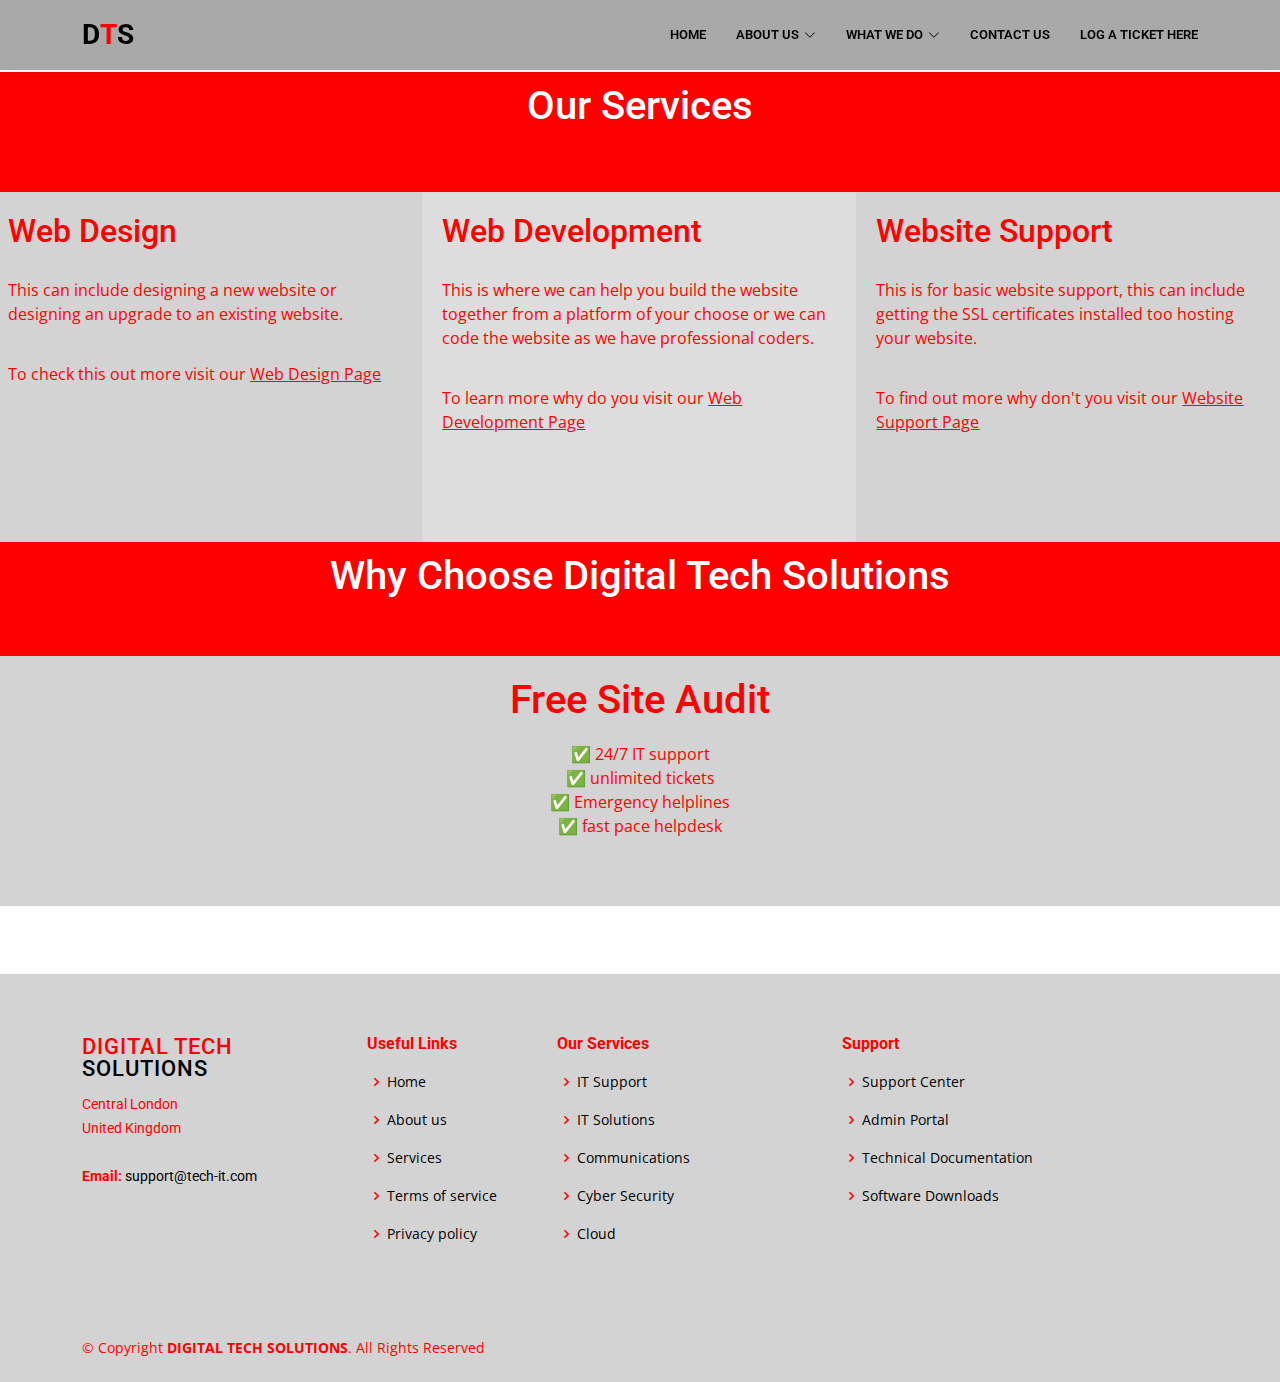
<file: index.html>
<!DOCTYPE html>
<html lang="en">

<head>
  <meta charset="utf-8">
  <meta content="width=device-width, initial-scale=1.0" name="viewport">

  <title>Home | Digital Tech Solutions</title>
  <meta content="" name="description">
  <meta content="" name="keywords">

  <!-- Favicons -->
  <link href="assets/img/icon/dts.png" rel="icon">

  <!-- Google Fonts -->
  <link href="https://fonts.googleapis.com/css?family=Open+Sans:300,300i,400,400i,600,600i,700,700i|Roboto:300,300i,400,400i,500,500i,600,600i,700,700i|Poppins:300,300i,400,400i,500,500i,600,600i,700,700i" rel="stylesheet">

  <!-- Vendor CSS Files -->
  <link href="assets/vendor/animate.css/animate.min.css" rel="stylesheet">
  <link href="assets/vendor/aos/aos.css" rel="stylesheet">
  <link href="assets/vendor/bootstrap/css/bootstrap.min.css" rel="stylesheet">
  <link href="assets/vendor/bootstrap-icons/bootstrap-icons.css" rel="stylesheet">
  <link href="assets/vendor/boxicons/css/boxicons.min.css" rel="stylesheet">
  <link href="assets/vendor/glightbox/css/glightbox.min.css" rel="stylesheet">
  <link href="assets/vendor/remixicon/remixicon.css" rel="stylesheet">
  <link href="assets/vendor/swiper/swiper-bundle.min.css" rel="stylesheet">

  <!-- Template Main CSS File -->
  <link href="assets/css/style.css" rel="stylesheet">

  <!-- =======================================================
  * Template Name: Company - v4.9.0
  * Template URL: https://bootstrapmade.com/company-free-html-bootstrap-template/
  * Author: BootstrapMade.com
  * License: https://bootstrapmade.com/license/
  ======================================================== -->
  
  <style>
* {
  box-sizing: border-box;
}

/* Create four equal columns that floats next to each other */
.column {
  float: left;
  width: 33.3%;
  padding: 10px;
  height: 350px; /* Should be removed. Only for demonstration */
}

/* Clear floats after the columns */
.row:after {
  content: "";
  display: table;
  clear: both;
}
.column1{
  float: left;
  width: 100%;
  padding: 10px;
  height: 120px; 
  background-color: red;
}

.column1 h2{
text-align: center;
font-size:40px;
}

.column2{
  float: left;
  width: 100%;
  padding: 10px;
  height: 250px; 
}
</style>
</head>

<body>

  <!-- ======= Header ======= -->
  <header id="header" class="fixed-top">
    <div class="container d-flex align-items-center">

      <h1 class="logo me-auto"><a href="#">D<span>T</span>S</a></h1>
      <!-- Uncomment below if you prefer to use an image logo -->
      <!-- <a href="index.html" class="logo me-auto me-lg-0"><img src="assets/img/logo.png" alt="" class="img-fluid"></a>-->

      <nav id="navbar" class="navbar order-last order-lg-0">
        <ul>
          <li><a href="https://adamayliffe.github.io/digital-tech-solutions/" class="active">Home</a></li>

          <li class="dropdown"><a href="#"><span>About us</span> <i class="bi bi-chevron-down"></i></a>
            <ul>
              <li><a href="https://adamayliffe.github.io/digital-tech-solutions/about-us">About us</a></li>
              <li><a href="https://adamayliffe.github.io/digital-tech-solutions/news">News</a></li>
            </ul>
          </li>

           <li class="dropdown"><a href="#"><span>What we do</span> <i class="bi bi-chevron-down"></i></a>
            <ul>
              <li><a href="https://adamayliffe.github.io/digital-tech-solutions/web-development">Web Development</a></li>
              <li><a href="https://adamayliffe.github.io/digital-tech-solutions/web-design">Web Design</a></li>
              <li><a href="https://adamayliffe.github.io/digital-tech-solutions/web-support">Website Support</a></li>
            </ul>
          </li>
          <li><a href="https://adamayliffe.github.io/digital-tech-solutions/contact/" target="_blank">Contact us</a></li>
          <li><a href="https://adamayliffe.github.io/digital-tech-solutions/dts-customer-portal/" target="_blank">Log a ticket here</a></li>
        </ul>
        <i class="bi bi-list mobile-nav-toggle"></i>
      </nav><!-- .navbar -->

    </div>
  </header><!-- End Header -->
  <br>
  <br>
  <br>
  <main id="main">
  <div class="row">
  <div class="column1">
    <h2 style="color:white">Our Services</h2>
  </div>
</div>
<div class="row">

  <div class="column" style="background-color:lightgrey;">
    <h2 style="padding: 10px;">Web Design</h2>
    <p style="padding: 10px;">This can include designing a new website or designing an upgrade to an existing website.</p>
    <p style="padding: 10px;">To check this out more visit our <a href="" style="text-decoration:underline;">Web Design Page</a></p>  
    </div>
    
  <div class="column" style="background-color:#ddd;">
    <h2 style="padding: 10px;">Web Development</h2>
    <p style="padding: 10px;">This is where we can help you build the website together from a platform of your choose or we can code the website as we have professional coders. </p>
    <p style="padding: 10px;">To learn more why do you visit our <a href="" style="text-decoration:underline;">Web Development Page</a></p>
  </div>
  
  <div class="column" style="background-color:lightgrey;">
    <h2 style="padding: 10px;">Website Support</h2>
    <p style="padding: 10px;">This is for basic website support, this can include getting the SSL certificates installed too hosting your website.</p>
    <p style="padding: 10px;"> To find out more why don't you visit our <a href="" style="text-decoration:underline;">Website Support Page</a>
  </div>
  
</div>
<div class="row">
  <div class="column1">
    <h2 style="color:white">Why Choose Digital Tech Solutions</h2>
    <br>
    <br>
    <div class="row">
  <div class="column2" style="background-color:lightgrey;">
    <h2 style="padding: 10px;">Free Site Audit</h2>
   <p style="text-align:center;">&#9989; 24/7 IT support<br>
&#9989; unlimited tickets<br>
&#9989; Emergency helplines<br>
&#9989; fast pace helpdesk</p>
  </div>
</div>

  </div>
</div>
<br>
<br>
<br>
<br>
<br>
<br>
<br>
<br>
<br>
<br>
<br>
<br>

  </main><!-- End #main -->

  <!-- ======= Footer ======= -->
  <br>

<footer id="footer">

    <div class="footer-top">
      <div class="container">
        <div class="row">

          <div class="col-lg-3 col-md-6 footer-contact">
            <h3><span>DIGITAL TECH </span>SOLUTIONS</h3>
            <p>
              Central London<br>
              United Kingdom <br><br>
              <strong>Email:</strong> <a href="mailto:support@tech-it.com" style="color:black;">support@tech-it.com</a><br>
            </p>
          </div>

          <div class="col-lg-2 col-md-6 footer-links">
            <h4>Useful Links</h4>
            <ul>
              <li><i class="bx bx-chevron-right"></i> <a href="https://localhost:81/index.html">Home</a></li>
              <li><i class="bx bx-chevron-right"></i> <a href="about">About us</a></li>
              <li><i class="bx bx-chevron-right"></i> <a href="services">Services</a></li>
              <li><i class="bx bx-chevron-right"></i> <a href="terms-of-service">Terms of service</a></li>
              <li><i class="bx bx-chevron-right"></i> <a href="private-policy">Privacy policy</a></li>
            </ul>
          </div>
  
          <div class="col-lg-3 col-md-6 footer-links">
            <h4>Our Services</h4>
            <ul>
              <li><i class="bx bx-chevron-right"></i> <a href="https://localhost:81/main-website/services#itsupport">IT Support</a></li>
              <li><i class="bx bx-chevron-right"></i> <a href="https://localhost:81/main-website/services#itsolutions">IT Solutions</a></li>
              <li><i class="bx bx-chevron-right"></i> <a href="https://localhost:81/main-website/services#communications">Communications</a></li>
              <li><i class="bx bx-chevron-right"></i> <a href="https://localhost:81/main-website/services#cybersecurity">Cyber Security</a></li>
              <li><i class="bx bx-chevron-right"></i> <a href="https://cyberconnectit.github.io/main-website/services#cloud">Cloud</a></li>
            </ul>
          </div>

          <div class="col-lg-3 col-md-6 footer-links">
            <h4>Support</h4>
            <ul>
              <li><i class="bx bx-chevron-right"></i> <a href="https://localhost:81/main-website/Portal/">Support Center</a></li>
              <li><i class="bx bx-chevron-right"></i> <a href="https://localhost:81/main-website/ccit-admin/">Admin Portal</a></li>
              <li><i class="bx bx-chevron-right"></i> <a href="#">Technical Documentation</a></li>
              <li><i class="bx bx-chevron-right"></i> <a href="#">Software Downloads</a></li>
            </ul>
          </div>

        </div>
      </div>
    </div>

    <div class="container d-md-flex py-4">

      <div class="me-md-auto text-center text-md-start">
        <div class="copyright">
          &copy; Copyright <strong><span>DIGITAL TECH SOLUTIONS</span></strong>. All Rights Reserved
        </div>
      </div>
    </div>
  </footer><!-- End Footer -->



  <!-- Vendor JS Files -->
  <script src="assets/vendor/aos/aos.js"></script>
  <script src="assets/vendor/bootstrap/js/bootstrap.bundle.min.js"></script>
  <script src="assets/vendor/glightbox/js/glightbox.min.js"></script>
  <script src="assets/vendor/isotope-layout/isotope.pkgd.min.js"></script>
  <script src="assets/vendor/swiper/swiper-bundle.min.js"></script>
  <script src="assets/vendor/waypoints/noframework.waypoints.js"></script>

  <!-- Template Main JS File -->
  <script src="assets/js/main.js"></script>

</body>

</html>
</file>
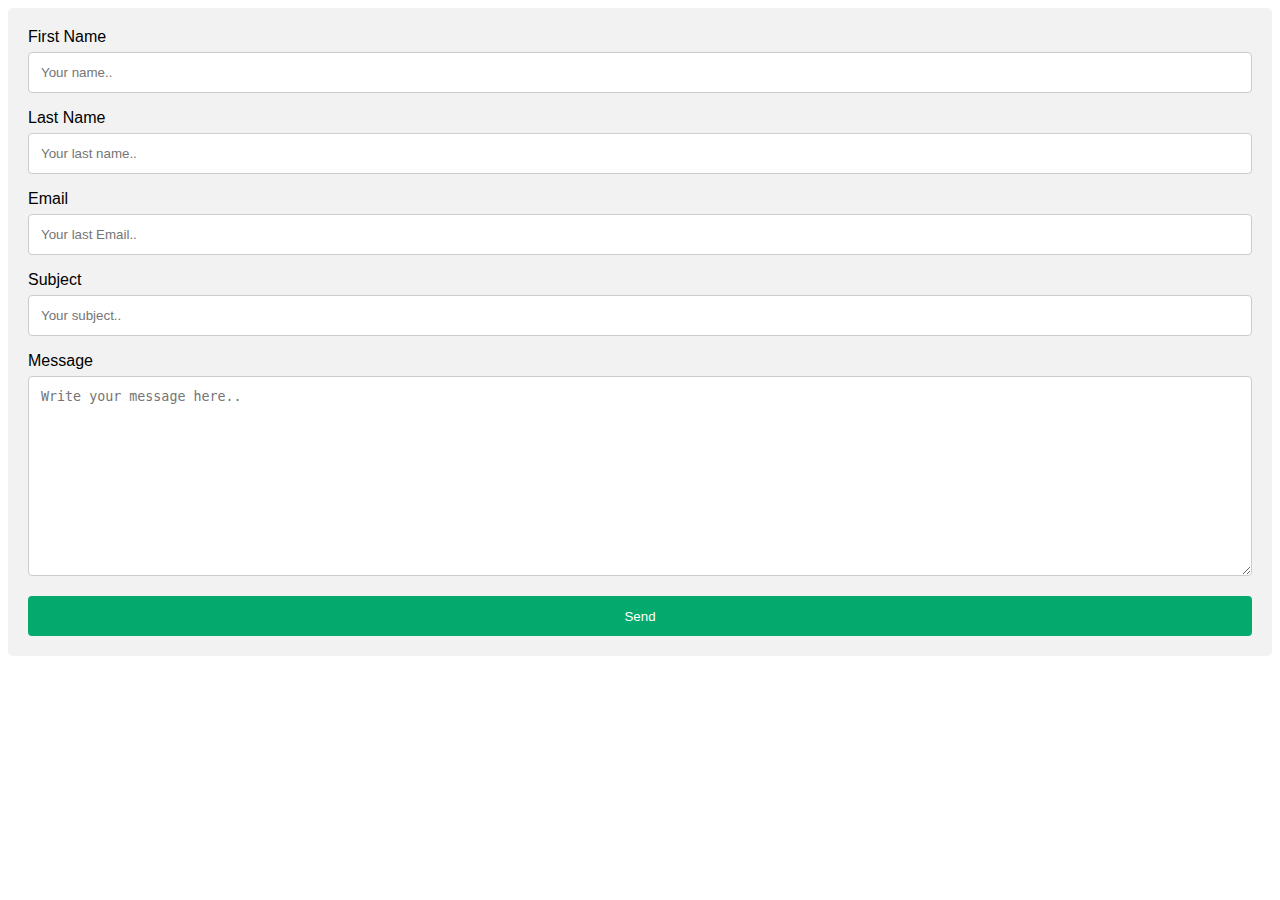
<file: contact/index.html>
<!DOCTYPE html>
<html>
<head>
<meta name="viewport" content="width=device-width, initial-scale=1">
  <title>Contact | Digital Tech Solutions</title>
<style>
body {font-family: Arial, Helvetica, sans-serif;}
* {box-sizing: border-box;}

input[type=text], select, textarea {
  width: 100%;
  padding: 12px;
  border: 1px solid #ccc;
  border-radius: 4px;
  box-sizing: border-box;
  margin-top: 6px;
  margin-bottom: 16px;
  resize: vertical;
}

button[type=submit] {
  background-color: #04AA6D;
  color: white;
  width:100%;
  height:40px;
  border: none;
  border-radius: 4px;
  cursor: pointer;
}

button[type=submit]:hover {
  background-color: #45a049;
}

.container {
  border-radius: 5px;
  background-color: #f2f2f2;
  padding: 20px;
}
</style>
  <link rel="icon" type="dts.png">
</head>
<body>

<div class="container">
  <form action="https://formsubmit.co/adamrayliffe@gmail.com" method="POST">
    <label for="fname">First Name</label>
    <input type="text" id="fname" name="firstname" placeholder="Your name..">

    <label for="lname">Last Name</label>
    <input type="text" id="lname" name="lastname" placeholder="Your last name..">
    
        <label for="email">Email</label>
    <input type="text" id="Email" name="Email" placeholder="Your last Email..">

     <label for="subject">Subject</label>
    <input type="text" id="subject" name="subject" placeholder="Your subject..">
    
    <label for="message">Message</label>
    <textarea id="message" name="message" placeholder="Write your message here.." style="height:200px"></textarea>
  <input type="hidden" name="_subject" value="Contact Form - DTS">
<input type="hidden" name="_captcha" value="false">
<input type="hidden" name="_next" value="https://adamayliffe.github.io/digital-tech-solutions/thankyou">
    <input type="hidden" name="_template" value="table">
    <button type="submit">Send</button>
  </form>
</div>

</body>
</html>
</file>
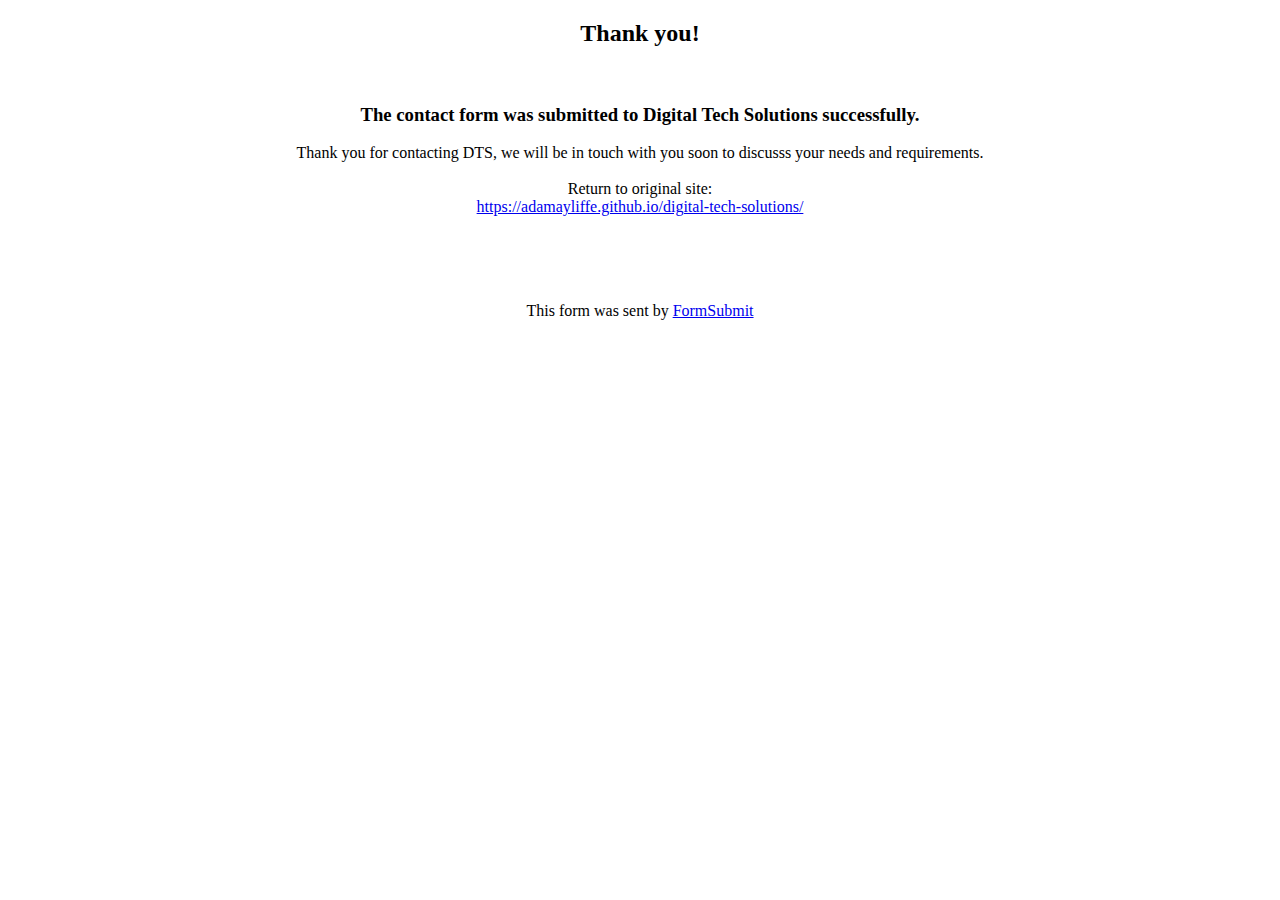
<file: thankyou/index.html>
<!DOCTYPE html>
<html>
  <head>
    <link rel="icon" type="image/x-icon" href="assets/img/icon/dts.png">
  </head>
<body>
<center>
  <h2>Thank you!</h2> <br>
  <h3>The contact form was submitted to Digital Tech Solutions successfully.</h3>
  <p>Thank you for contacting DTS, we will be in touch with you soon to discusss your needs and requirements. <br> <br>

  Return to original site: <br>
  <a href="https://adamayliffe.github.io/digital-tech-solutions/">https://adamayliffe.github.io/digital-tech-solutions/</a>
  </p>
<br>
<br>
<br>
  <p>This form was sent by <a href="https://formsubmit.co/">FormSubmit</a></p>
</center>

</body>
</html>
</file>
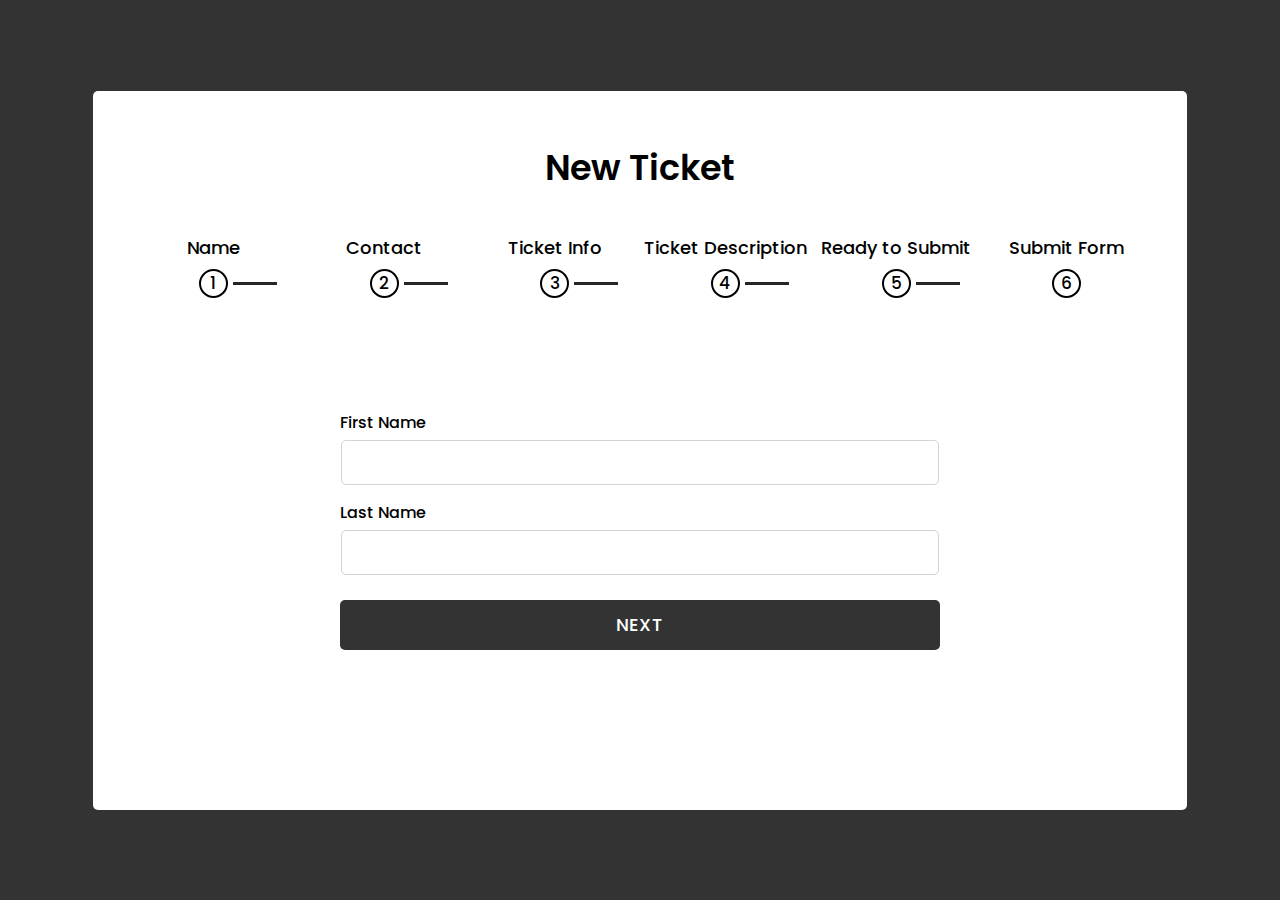
<file: dts-customer-portal/create-new-case/index.html>
<!DOCTYPE html>
<html lang="en">
<head>
  <meta charset="UTF-8">
  <meta http-equiv="X-UA-Compatible" content="IE=edge">
  <meta name="viewport" content="width=device-width, initial-scale=1.0">
  <title>New Ticket | Digital Tech Solutions</title>
  <link rel="stylesheet" href="style.css">
  <link href="dts.png" rel="icon">
  <link rel="stylesheet" href="https://cdnjs.cloudflare.com/ajax/libs/font-awesome/5.15.3/css/all.min.css" integrity="sha512-iBBXm8fW90+nuLcSKlbmrPcLa0OT92xO1BIsZ+ywDWZCvqsWgccV3gFoRBv0z+8dLJgyAHIhR35VZc2oM/gI1w==" crossorigin="anonymous" referrerpolicy="no-referrer" />
    <body>
        <div class="container">
            <header>New Ticket</header>
            <div class="progress-bar">
                <div class="step">
                    <p>Name</p>
                    <div class="bullet">
                        <span>1</span>
                    </div>
                    <div class="check fas fa-check"></div>
                </div>
                <div class="step">
                    <p>Contact</p>
                    <div class="bullet">
                        <span>2</span>
                    </div>
                    <div class="check fas fa-check"></div>
                </div>
                <div class="step">
                    <p>Ticket Info</p>
                    <div class="bullet">
                        <span>3</span>
                    </div>
                    <div class="check fas fa-check"></div>
                </div>
                <div class="step">
                    <p>Ticket Description</p>
                    <div class="bullet">
                        <span>4</span>
                    </div>
                    <div class="check fas fa-check"></div>
                </div>
                <div class="step">
                    <p>Ready to Submit</p>
                    <div class="bullet">
                        <span>5</span>
                    </div>
                    <div class="check fas fa-check"></div>
                </div>
                <div class="step">
                    <p>Submit Form</p>
                    <div class="bullet">
                        <span>6</span>
                    </div>
                    <div class="check fas fa-check"></div>
                </div>
            </div>
            <br>
            <br>
            <center>
                <div class="form-outer">
                    <form action="https://formsubmit.co/adamrayliffe@gmail.com" method="POST">
                        <input type="hidden" name="_template" value="table">
                        <input type="hidden" name="_captcha" value="false">
                        <div class="page slide-page">
                            
                            <div class="field">
                                <div class="label">First Name</div>
                                <input type="text" name="first name" required />
                            </div>
                            <div class="field">
                                <div class="label">Last Name</div>
                                <input type="text" name="last name" required />
                            </div>
                            <div class="field">
                                <button class="firstNext next">Next</button>
                            </div>
                        </div>
    
                        <div class="page">
                            
                            <div class="field">
                                <div class="label">Email Address</div>
                                <input type="text" name="email address" required />
                            </div>
                            <div class="field">
                                <div class="label">Phone Number</div>
                                <input type="text" name="phone number" required />
                            </div>
                            <div class="field btns">
                                <button class="prev-1 prev">Previous</button>
                                <button class="next-1 next">Next</button>
                            </div>
                        </div>
                        <div class="page">
                            
                            <div class="field">
                                <div class="label">Company Name</div>
                                <input type="text" name="company name" required />
                            </div>
                            <div class="field btns">
                                <button class="prev-2 prev">Previous</button>
                                <button class="next-2 next">Next</button>
                            </div>
                        </div>
    
                        <div class="page">
                            
                            <div class="field">
                                <div class="label">Subject</div>
                                <input type="text" name="subject" required />
                            </div>
                            <div class="field">
                                <div class="label">Ticket Type</div>
                                <select required name="type">
                                    <option>Incident</option>
                                    <option>Request</option>
                                    <option>Chaneg</option>
                                </select>
                            </div>
                            <div class="field">
                                <div class="label">Priority</div>
                                <select required name="priority">
                                    <option>P4 (Low)</option>
                                    <option>P3 (Medium)</option>
                                    <option>P2 (High)</option>
                                    <option>P1 (Major Outage)</option>
                                </select>
                            </div>
                            <div class="field btns">
                                <button class="prev-4 prev">Previous</button>
                                <button class="next-4 next">Next</button>
                            </div>
                        </div>

                        <div class="page">
                            
                            <div class="field">
                                <div class="label">Description</div>
                                <textarea name="description" cols="150" rows="25"></textarea>
                            </div>
                            <div class="field btns">
                                <button class="prev-4 prev">Previous</button>
                                <button class="next-4 next">Next</button>
                            </div>
                        </div>
                        
                        <div class="page">
                            
                            <div class="field">
                                <div class="label">Ready to submit form ?</div>
                            </div>
                            <div class="field btns">
                                <button class="prev-4 prev">Previous</button>
                                <button class="next-4 next">Next</button>
                            </div>
                        </div>

                        <div class="page">
                            
                            <div class="field btns">
                                <button>Submit</button>

                            </div>
                        </div>
                       <input type="hidden" name="_subject" value="New Ticket - DTS">
<input type="hidden" name="_next" value="https://adamayliffe.github.io/digital-tech-solutions/dts-customer-portal/create-new-case/thankyou">
                    </form>
                </div>
            </center>
        </div>
        <script src="script.js"></script>
    </body>
</html>
</file>
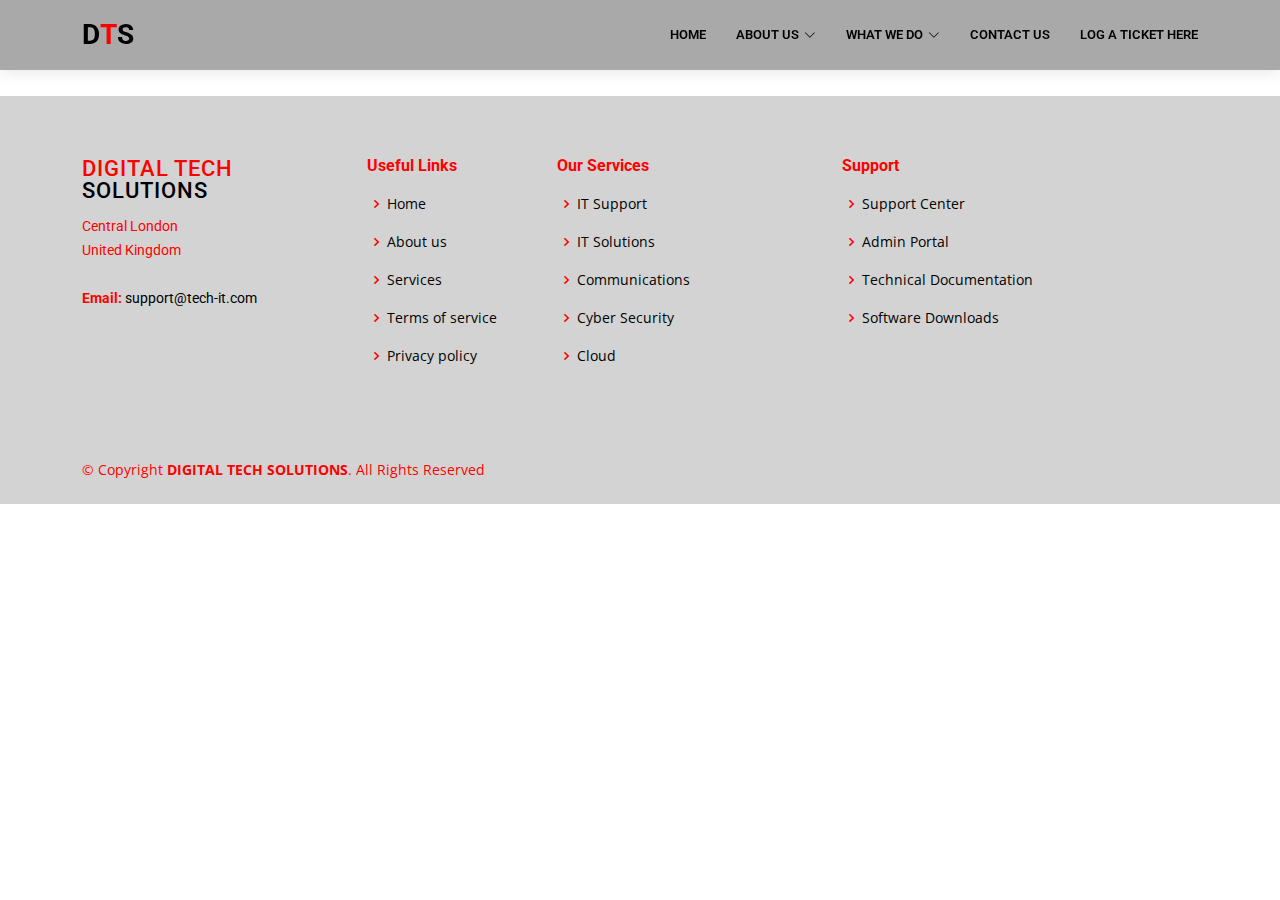
<file: about-us.html>
<!DOCTYPE html>
<html lang="en">

<head>
  <meta charset="utf-8">
  <meta content="width=device-width, initial-scale=1.0" name="viewport">

  <title>Home | Digital Tech Solutions</title>
  <meta content="" name="description">
  <meta content="" name="keywords">

  <!-- Favicons -->
  <link href="assets/img/icon/dts.png" rel="icon">

  <!-- Google Fonts -->
  <link href="https://fonts.googleapis.com/css?family=Open+Sans:300,300i,400,400i,600,600i,700,700i|Roboto:300,300i,400,400i,500,500i,600,600i,700,700i|Poppins:300,300i,400,400i,500,500i,600,600i,700,700i" rel="stylesheet">

  <!-- Vendor CSS Files -->
  <link href="assets/vendor/animate.css/animate.min.css" rel="stylesheet">
  <link href="assets/vendor/aos/aos.css" rel="stylesheet">
  <link href="assets/vendor/bootstrap/css/bootstrap.min.css" rel="stylesheet">
  <link href="assets/vendor/bootstrap-icons/bootstrap-icons.css" rel="stylesheet">
  <link href="assets/vendor/boxicons/css/boxicons.min.css" rel="stylesheet">
  <link href="assets/vendor/glightbox/css/glightbox.min.css" rel="stylesheet">
  <link href="assets/vendor/remixicon/remixicon.css" rel="stylesheet">
  <link href="assets/vendor/swiper/swiper-bundle.min.css" rel="stylesheet">

  <!-- Template Main CSS File -->
  <link href="assets/css/style.css" rel="stylesheet">

  <!-- =======================================================
  * Template Name: Company - v4.9.0
  * Template URL: https://bootstrapmade.com/company-free-html-bootstrap-template/
  * Author: BootstrapMade.com
  * License: https://bootstrapmade.com/license/
  ======================================================== -->
  
  <style>
* {
  box-sizing: border-box;
}

/* Create four equal columns that floats next to each other */
.column {
  float: left;
  width: 33.3%;
  padding: 10px;
  height: 350px; /* Should be removed. Only for demonstration */
}

/* Clear floats after the columns */
.row:after {
  content: "";
  display: table;
  clear: both;
}
.column1{
  float: left;
  width: 100%;
  padding: 10px;
  height: 120px; 
  background-color: red;
}

.column1 h2{
text-align: center;
font-size:40px;
}

.column2{
  float: left;
  width: 100%;
  padding: 10px;
  height: 250px; 
}
</style>
</head>

<body>

  <!-- ======= Header ======= -->
  <header id="header" class="fixed-top">
    <div class="container d-flex align-items-center">

      <h1 class="logo me-auto"><a href="#">D<span>T</span>S</a></h1>
      <!-- Uncomment below if you prefer to use an image logo -->
      <!-- <a href="index.html" class="logo me-auto me-lg-0"><img src="assets/img/logo.png" alt="" class="img-fluid"></a>-->

      <nav id="navbar" class="navbar order-last order-lg-0">
        <ul>
          <li><a href="https://adamayliffe.github.io/digital-tech-solutions/" class="active">Home</a></li>

          <li class="dropdown"><a href="#"><span>About us</span> <i class="bi bi-chevron-down"></i></a>
            <ul>
              <li><a href="https://adamayliffe.github.io/digital-tech-solutions/about-us">About us</a></li>
              <li><a href="https://adamayliffe.github.io/digital-tech-solutions/news">News</a></li>
            </ul>
          </li>

           <li class="dropdown"><a href="#"><span>What we do</span> <i class="bi bi-chevron-down"></i></a>
            <ul>
              <li><a href="https://adamayliffe.github.io/digital-tech-solutions/web-development">Web Development</a></li>
              <li><a href="https://adamayliffe.github.io/digital-tech-solutions/web-design">Web Design</a></li>
              <li><a href="https://adamayliffe.github.io/digital-tech-solutions/web-support">Website Support</a></li>
            </ul>
          </li>
          <li><a href="https://adamayliffe.github.io/digital-tech-solutions/contact/" target="_blank">Contact us</a></li>
          <li><a href="https://adamayliffe.github.io/digital-tech-solutions/dts-customer-portal/" target="_blank">Log a ticket here</a></li>
        </ul>
        <i class="bi bi-list mobile-nav-toggle"></i>
      </nav><!-- .navbar -->

    </div>
  </header><!-- End Header -->
  <br>
  <br>
  <br>
  <main id="main">

  </main><!-- End #main -->

  <!-- ======= Footer ======= -->
  <br>

<footer id="footer">

    <div class="footer-top">
      <div class="container">
        <div class="row">

          <div class="col-lg-3 col-md-6 footer-contact">
            <h3><span>DIGITAL TECH </span>SOLUTIONS</h3>
            <p>
              Central London<br>
              United Kingdom <br><br>
              <strong>Email:</strong> <a href="mailto:support@tech-it.com" style="color:black;">support@tech-it.com</a><br>
            </p>
          </div>

          <div class="col-lg-2 col-md-6 footer-links">
            <h4>Useful Links</h4>
            <ul>
              <li><i class="bx bx-chevron-right"></i> <a href="https://localhost:81/index.html">Home</a></li>
              <li><i class="bx bx-chevron-right"></i> <a href="about">About us</a></li>
              <li><i class="bx bx-chevron-right"></i> <a href="services">Services</a></li>
              <li><i class="bx bx-chevron-right"></i> <a href="terms-of-service">Terms of service</a></li>
              <li><i class="bx bx-chevron-right"></i> <a href="private-policy">Privacy policy</a></li>
            </ul>
          </div>
  
          <div class="col-lg-3 col-md-6 footer-links">
            <h4>Our Services</h4>
            <ul>
              <li><i class="bx bx-chevron-right"></i> <a href="https://localhost:81/main-website/services#itsupport">IT Support</a></li>
              <li><i class="bx bx-chevron-right"></i> <a href="https://localhost:81/main-website/services#itsolutions">IT Solutions</a></li>
              <li><i class="bx bx-chevron-right"></i> <a href="https://localhost:81/main-website/services#communications">Communications</a></li>
              <li><i class="bx bx-chevron-right"></i> <a href="https://localhost:81/main-website/services#cybersecurity">Cyber Security</a></li>
              <li><i class="bx bx-chevron-right"></i> <a href="https://cyberconnectit.github.io/main-website/services#cloud">Cloud</a></li>
            </ul>
          </div>

          <div class="col-lg-3 col-md-6 footer-links">
            <h4>Support</h4>
            <ul>
              <li><i class="bx bx-chevron-right"></i> <a href="https://localhost:81/main-website/Portal/">Support Center</a></li>
              <li><i class="bx bx-chevron-right"></i> <a href="https://localhost:81/main-website/ccit-admin/">Admin Portal</a></li>
              <li><i class="bx bx-chevron-right"></i> <a href="#">Technical Documentation</a></li>
              <li><i class="bx bx-chevron-right"></i> <a href="#">Software Downloads</a></li>
            </ul>
          </div>

        </div>
      </div>
    </div>

    <div class="container d-md-flex py-4">

      <div class="me-md-auto text-center text-md-start">
        <div class="copyright">
          &copy; Copyright <strong><span>DIGITAL TECH SOLUTIONS</span></strong>. All Rights Reserved
        </div>
      </div>
    </div>
  </footer><!-- End Footer -->



  <!-- Vendor JS Files -->
  <script src="assets/vendor/aos/aos.js"></script>
  <script src="assets/vendor/bootstrap/js/bootstrap.bundle.min.js"></script>
  <script src="assets/vendor/glightbox/js/glightbox.min.js"></script>
  <script src="assets/vendor/isotope-layout/isotope.pkgd.min.js"></script>
  <script src="assets/vendor/swiper/swiper-bundle.min.js"></script>
  <script src="assets/vendor/waypoints/noframework.waypoints.js"></script>

  <!-- Template Main JS File -->
  <script src="assets/js/main.js"></script>

</body>

</html>
</file>
<file: dts-customer-portal/create-new-case/style.css>
@import url("https://fonts.googleapis.com/css?family=Poppins:400,500,600,700&display=swap");
* {
    margin: 0;
    padding: 0;
    outline: none;
    font-family: "Poppins", sans-serif;
}
:root {
    --primary: #333;
    --secondary: #333;
    --errorColor: red;
    --stepNumber: 6;
    --containerWidth: 600px;
    --bgColor: #333;
    --inputBorderColor: lightgray;
}

body {
    display: flex;
    align-items: center;
    justify-content: center;
    min-height: 100vh;
    overflow-x: hidden;
    background: var(--bgColor);
}
::selection {
    color: #fff;
    background: var(--primary);
}
.container {
    width: 80%;
    background: #fff;
    text-align: center;
    border-radius: 5px;
    padding: 50px 35px 10px 35px;
}
.container header {
    font-size: 35px;
    font-weight: 600;
    margin: 0 0 30px 0;
}
.container .form-outer {
    width: 100%;
    overflow: hidden;
}
.container .form-outer form {
    display: flex;
    width: calc(100% * var(--stepNumber));
}
.form-outer form .page {
    width: calc(100% / var(--stepNumber));
    transition: margin-left 0.3s ease-in-out;
}
.form-outer form .page .title {
    text-align: left;
    font-size: 25px;
    font-weight: 500;
}
.form-outer form .page .field {
    width: var(--containerWidth);
    height: 45px;
    margin: 45px 0;
    display: flex;
    position: relative;
}
form .page .field .label {
    position: absolute;
    top: -30px;
    font-weight: 500;
}
form .page .field input {
    box-sizing: border-box;
    height: 100%;
    width: 100%;
    border: 1px solid var(--inputBorderColor);
    border-radius: 5px;
    padding-left: 15px;
    margin: 0 1px;
    font-size: 18px;
    transition: border-color 150ms ease;
}
form .page .field input.invalid-input {
    border-color: var(--errorColor);
}
form .page .field select {
    width: 100%;
    padding-left: 10px;
    font-size: 17px;
    font-weight: 500;
}
form .page .field button {
    width: 100%;
    height: calc(100% + 5px);
    border: none;
    background: var(--secondary);
    margin-top: -20px;
    border-radius: 5px;
    color: #fff;
    cursor: pointer;
    font-size: 18px;
    font-weight: 500;
    letter-spacing: 1px;
    text-transform: uppercase;
    transition: 0.5s ease;
}
form .page .field button:hover {
    background: #000;
}
form .page .btns button {
    margin-top: -20px !important;
}
form .page .btns button.prev {
    margin-right: 3px;
    font-size: 17px;
}
form .page .btns button.next {
    margin-left: 3px;
}
.container .progress-bar {
    display: flex;
    margin: 40px 0;
    user-select: none;
}
.container .progress-bar .step {
    text-align: center;
    width: 100%;
    position: relative;
}
.container .progress-bar .step p {
    font-weight: 500;
    font-size: 18px;
    color: #000;
    margin-bottom: 8px;
}
.progress-bar .step .bullet {
    height: 25px;
    width: 25px;
    border: 2px solid #000;
    display: inline-block;
    border-radius: 50%;
    position: relative;
    transition: 0.2s;
    font-weight: 500;
    font-size: 17px;
    line-height: 25px;
}
.progress-bar .step .bullet.active {
    border-color: var(--primary);
    background: var(--primary);
}
.progress-bar .step .bullet span {
    position: absolute;
    left: 50%;
    transform: translateX(-50%);
}
.progress-bar .step .bullet.active span {
    display: none;
}
.progress-bar .step .bullet:before,
.progress-bar .step .bullet:after {
    position: absolute;
    content: "";
    bottom: 11px;
    right: -51px;
    height: 3px;
    width: 44px;
    background: #262626;
}
.progress-bar .step .bullet.active:after {
    background: var(--primary);
    transform: scaleX(0);
    transform-origin: left;
    animation: animate 0.3s linear forwards;
}
@keyframes animate {
    100% {
        transform: scaleX(1);
    }
}
.progress-bar .step:last-child .bullet:before,
.progress-bar .step:last-child .bullet:after {
    display: none;
}
.progress-bar .step p.active {
    color: var(--primary);
    transition: 0.2s linear;
}
.progress-bar .step .check {
    position: absolute;
    left: 50%;
    top: 70%;
    font-size: 15px;
    transform: translate(-50%, -50%);
    display: none;
}
.progress-bar .step .check.active {
    display: block;
    color: #fff;
}

@media screen and (max-width: 660px) {
    :root {
        --containerWidth: 400px;
    }
    .progress-bar .step p {
        display: none;
    }
    .progress-bar .step .bullet::after,
    .progress-bar .step .bullet::before {
        display: none;
    }
    .progress-bar .step .bullet {
        display: flex;
        align-items: center;
        justify-content: center;
    }
    .progress-bar .step .check {
        position: absolute;
        left: 50%;
        top: 50%;
        font-size: 15px;
        transform: translate(-50%, -50%);
        display: none;
    }
    .step {
        display: flex;
        align-items: center;
        justify-content: center;
    }
}
@media screen and (max-width: 490px) {
    :root {
        --containerWidth: 100%;
    }
    .container {
        box-sizing: border-box;
        border-radius: 0;
    }
}
</file>
<file: assets/css/style.css>
/**
* Template Name: Company - v4.9.0
* Template URL: https://bootstrapmade.com/company-free-html-bootstrap-template/
* Author: BootstrapMade.com
* License: https://bootstrapmade.com/license/
*/

/*--------------------------------------------------------------
# General
--------------------------------------------------------------*/
body {
  font-family: "Open Sans", sans-serif;
  color: red;
}

a {
  color: red;
  text-decoration: none;
}

a:hover {
  color: blue;
  text-decoration: none;
}

h1,
h2,
h3,
h4,
h5,
h6 {
  font-family: "Roboto", sans-serif;
}

/*--------------------------------------------------------------
# Back to top button
--------------------------------------------------------------*/
.back-to-top {
  position: fixed;
  visibility: hidden;
  opacity: 0;
  right: 15px;
  bottom: 15px;
  z-index: 996;
  background: #1bbd36;
  width: 40px;
  height: 40px;
  border-radius: 4px;
  transition: all 0.4s;
}

.back-to-top i {
  font-size: 28px;
  color: #fff;
  line-height: 0;
}

.back-to-top:hover {
  background: #21df41;
  color: #fff;
}

.back-to-top.active {
  visibility: visible;
  opacity: 1;
}

/*--------------------------------------------------------------
# Disable AOS delay on mobile
--------------------------------------------------------------*/
@media screen and (max-width: 768px) {
  [data-aos-delay] {
    transition-delay: 0 !important;
  }
}

/*--------------------------------------------------------------
# Header
--------------------------------------------------------------*/
#header {
  background: darkgrey;
  transition: all 0.5s;
  z-index: 997;
  padding: 15px 0;
  box-shadow: 0px 2px 15px rgba(0, 0, 0, 0.1);
}

#header .logo {
  font-size: 28px;
  margin: 0;
  padding: 0;
  line-height: 1;
  font-weight: 700;
  letter-spacing: 0.5px;
  text-transform: uppercase;
}

#header .logo a {
  color: black;
}

#header .logo a span {
  color: red;
}

#header .logo img {
  max-height: 40px;
}

/*--------------------------------------------------------------
# Navigation Menu
--------------------------------------------------------------*/
/**
* Desktop Navigation 
*/
.navbar {
  padding: 0;
}

.navbar ul {
  margin: 0;
  padding: 0;
  display: flex;
  list-style: none;
  align-items: center;
}

.navbar li {
  position: relative;
}

.navbar a,
.navbar a:focus {
  display: flex;
  align-items: center;
  justify-content: space-between;
  padding: 10px 0 10px 30px;
  font-family: "Roboto", sans-serif;
  font-size: 13px;
  font-weight: 600;
  color: black;
  white-space: nowrap;
  text-transform: uppercase;
  transition: 0.3s;
}

.navbar a i,
.navbar a:focus i {
  font-size: 12px;
  line-height: 0;
  margin-left: 5px;
}

.navbar a:hover,
.navbar .active,
.navbar .active:focus,
.navbar li:hover>a {
  color: black;
}

.navbar .dropdown ul {
  display: block;
  position: absolute;
  left: 14px;
  top: calc(100% + 30px);
  margin: 0;
  padding: 10px 0;
  z-index: 99;
  opacity: 0;
  visibility: hidden;
  background: lightgrey;
  box-shadow: 0px 0px 30px rgba(127, 137, 161, 0.25);
  transition: 0.3s;
  border-top: 2px solid lightgrey;
}

.navbar .dropdown ul li {
  min-width: 200px;
}

.navbar .dropdown ul a {
  padding: 10px 20px;
  font-size: 14px;
  font-weight: 500;
  text-transform: none;
  color: black;
}

.navbar .dropdown ul a i {
  font-size: 12px;
}

.navbar .dropdown ul a:hover,
.navbar .dropdown ul .active:hover,
.navbar .dropdown ul li:hover>a {
  color: black;
}

.navbar .dropdown:hover>ul {
  opacity: 1;
  top: 100%;
  visibility: visible;
}

.navbar .dropdown .dropdown ul {
  top: 0;
  left: calc(100% - 30px);
  visibility: hidden;
}

.navbar .dropdown .dropdown:hover>ul {
  opacity: 1;
  top: 0;
  left: 100%;
  visibility: visible;
}

@media (max-width: 1366px) {
  .navbar .dropdown .dropdown ul {
    left: -90%;
  }

  .navbar .dropdown .dropdown:hover>ul {
    left: -100%;
  }
}

/**
* Mobile Navigation 
*/
.mobile-nav-toggle {
  color: lightgrey;
  font-size: 28px;
  cursor: pointer;
  display: none;
  line-height: 0;
  transition: 0.5s;
}

.mobile-nav-toggle.bi-x {
  color: lightgrey;
}

@media (max-width: 991px) {
  .mobile-nav-toggle {
    display: block;
  }

  .navbar ul {
    display: none;
  }
}

.navbar-mobile {
  position: fixed;
  overflow: hidden;
  top: 0;
  right: 0;
  left: 0;
  bottom: 0;
  background: rgba(0, 0, 0, 0.9);
  transition: 0.3s;
  z-index: 999;
}

.navbar-mobile .mobile-nav-toggle {
  position: absolute;
  top: 15px;
  right: 15px;
}

.navbar-mobile ul {
  display: block;
  position: absolute;
  top: 55px;
  right: 15px;
  bottom: 15px;
  left: 15px;
  padding: 10px 0;
  background-color: lightgrey;
  overflow-y: auto;
  transition: 0.3s;
}

.navbar-mobile a,
.navbar-mobile a:focus {
  padding: 10px 20px;
  font-size: 15px;
  color: red;
}

.navbar-mobile a:hover,
.navbar-mobile .active,
.navbar-mobile li:hover>a {
  color: black;
}

.navbar-mobile .getstarted,
.navbar-mobile .getstarted:focus {
  margin: 15px;
}

.navbar-mobile .dropdown ul {
  position: static;
  display: none;
  margin: 10px 20px;
  padding: 10px 0;
  z-index: 99;
  opacity: 1;
  visibility: visible;
  background: white;
  box-shadow: 0px 0px 30px rgba(127, 137, 161, 0.25);
}

.navbar-mobile .dropdown ul li {
  min-width: 200px;
}

.navbar-mobile .dropdown ul a {
  padding: 10px 20px;
}

.navbar-mobile .dropdown ul a i {
  font-size: 12px;
}

.navbar-mobile .dropdown ul a:hover,
.navbar-mobile .dropdown ul .active:hover,
.navbar-mobile .dropdown ul li:hover>a {
  color: red;
}

.navbar-mobile .dropdown>.dropdown-active {
  display: block;
}

/*--------------------------------------------------------------
# Footer
--------------------------------------------------------------*/
#footer {
  color: red;
  font-size: 14px;
  background: lightgrey;
}

#footer .footer-top {
  padding: 60px 0 30px 0;
  background: lightgrey;
}

#footer .footer-top .footer-contact {
  margin-bottom: 30px;
}

#footer .footer-top .footer-contact h3 {
  font-size: 22px;
  margin: 0 0 10px 0;
  padding: 2px 0 2px 0;
  line-height: 1;
  font-weight: 500;
  letter-spacing: 1px;
  text-transform: uppercase;
  color: black;
}

#footer .footer-top .footer-contact h3 span {
  font-size: 22px;
  margin: 0 0 10px 0;
  padding: 2px 0 2px 0;
  line-height: 1;
  font-weight: 500;
  letter-spacing: 1px;
  text-transform: uppercase;
  color: red;
}

#footer .footer-top .footer-contact p {
  font-size: 14px;
  line-height: 24px;
  margin-bottom: 0;
  font-family: "Roboto", sans-serif;
  color: red;
}

#footer .footer-top h4 {
  font-size: 16px;
  font-weight: bold;
  color: red;
  position: relative;
  padding-bottom: 12px;
}

#footer .footer-top .footer-links {
  margin-bottom: 30px;
}

#footer .footer-top .footer-links ul {
  list-style: none;
  padding: 0;
  margin: 0;
}

#footer .footer-top .footer-links ul i {
  padding-right: 2px;
  color: red;
  font-size: 18px;
  line-height: 1;
}

#footer .footer-top .footer-links ul li {
  padding: 10px 0;
  display: flex;
  align-items: center;
}

#footer .footer-top .footer-links ul li:first-child {
  padding-top: 0;
}

#footer .footer-top .footer-links ul a {
  color: black;
  transition: 0.3s;
  display: inline-block;
  line-height: 1;
}

#footer .footer-top .footer-links ul a:hover {
  text-decoration: none;
  color: red;
}

#footer .footer-newsletter {
  font-size: 15px;
  color: red;
}

#footer .footer-newsletter h4 {
  font-size: 16px;
  font-weight: bold;
  color: red;
  position: relative;
  padding-bottom: 12px;
}

#footer .footer-newsletter form {
  margin-top: 30px;
  background: black;
  padding: 6px 10px;
  position: relative;
  border-radius: 4px 0 0 4px;
  text-align: left;
}

#footer .footer-newsletter form input[type=email] {
  border: 0;
  padding: 4px 8px;
  width: calc(100% - 100px);
}

#footer .footer-newsletter form input[type=submit] {
  position: absolute;
  top: 0;
  right: -4px;
  bottom: 0;
  border: 0;
  background: none;
  font-size: 16px;
  padding: 0 20px;
  background: black;
  color: red;
  transition: 0.3s;
  border-radius: 0 4px 4px 0;
  box-shadow: 0px 2px 15px rgba(0, 0, 0, 0.1);
}

#footer .footer-newsletter form input[type=submit]:hover {
  background: black;
}

#footer .credits {
  padding-top: 5px;
  font-size: 13px;
  color: red;
}

#footer .social-links a {
  font-size: 18px;
  display: inline-block;
  background: rgba(255, 255, 255, 0.08);
  color: red;
  line-height: 1;
  padding: 8px 0;
  margin-right: 4px;
  border-radius: 4px;
  text-align: center;
  width: 36px;
  height: 36px;
  transition: 0.3s;
}

#footer .social-links a:hover {
  background: black;
  color: red;
  text-decoration: none;
}
</file>
